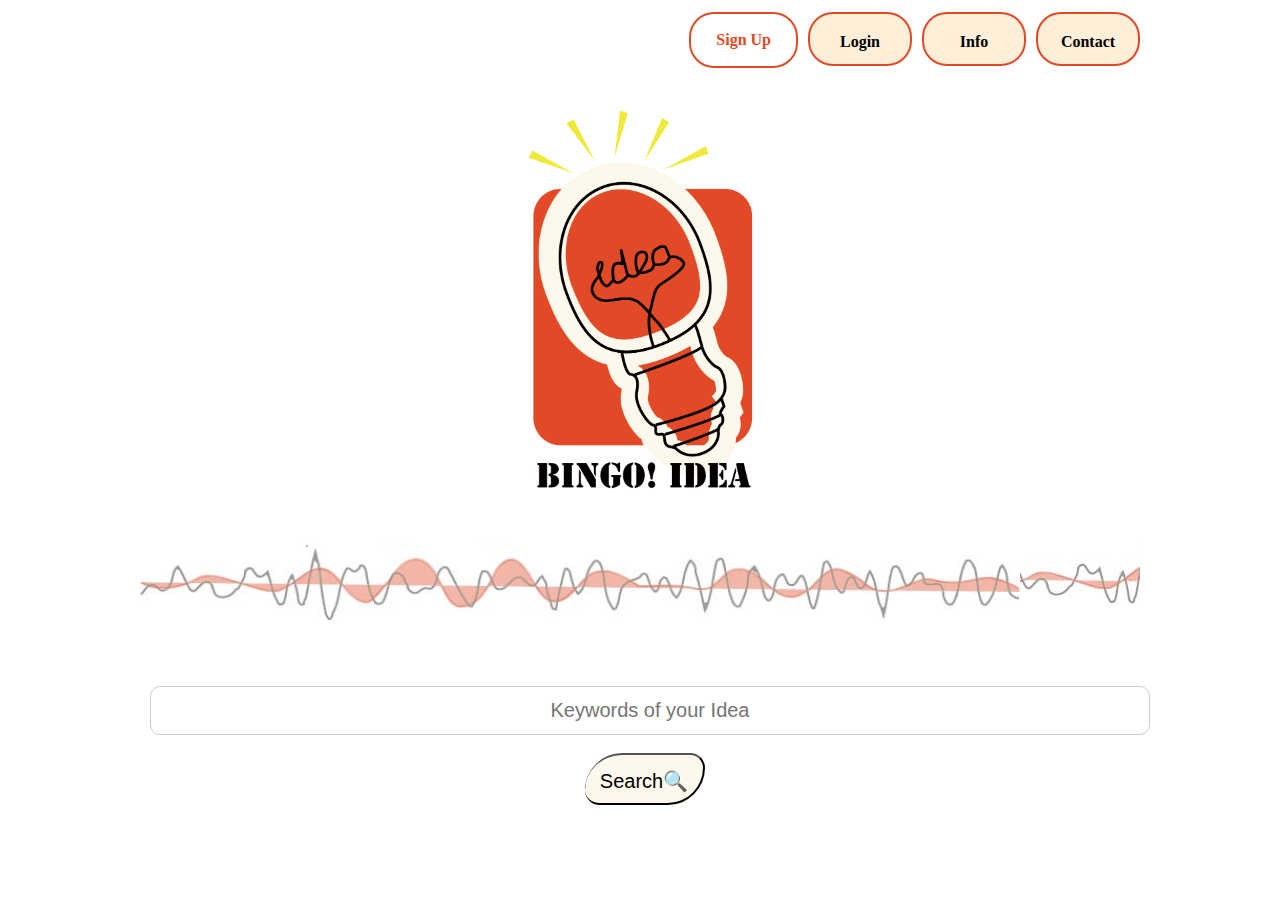
<file: index.html>
<!DOCTYPE HTML>

<html>

<head>
	<meta http-equiv="Content-Type" content="text/html; charset=UTF-8" />
	<title>Bingo!Idea</title>
	<link rel="stylesheet" type="text/css" href="css/style.css">
	<link rel="stylesheet" href="css/search-box.css">
	<!--<script src="https://ajax.googleapis.com/ajax/libs/jquery/3.2.1/jquery.min.js"></script>-->
	<!-- <script type="text/javascript" src="js/popup.js"></script> -->
</head>

<body>

<div id="menu">
<div class="menuset">
<ul>
<li><a href="contact.html">Contact </a></li>
<li><a href="info.html">Info</a></li>
<li><a href="Login.html">Login</a></li>
<button class="click2" onclick="document.getElementById('id01').style.display='block'" style="width:auto;">Sign Up</button>
</div>

<div id="id01" class="modal">
  <span onclick="document.getElementById('id01').style.display='none'" class="close" title="Close Modal">×</span>
  <form class="modal-content animate" action="/action_page.php">
    <div class="container">
      <label><b>Email</b></label>
      <input type="text" placeholder="Enter Email" name="email" required>

      <label><b>Password</b></label>
      <input type="password" placeholder="Enter Password" name="psw" required>

      <label><b>Repeat Password</b></label>
      <input type="password" placeholder="Repeat Password" name="psw-repeat" required>
      <input type="checkbox" checked="checked"> Remember me
      <div class="clearfix">
        <button class="click2" type="button" onclick="document.getElementById('id01').style.display='none'" class="cancelbtn">Cancel</button>
        <button class="click2" type="submit" class="signupbtn"><a href="Login.html">Sign Up</a></button>
      </div>
    </div>
  </form>
</div>
</ul>
</div>

<div id="img1"><img src="img/logo.png" style="width:344px;height:463px;"></div>
<div id="img2"><img src="img/wVE.jpg" style="width:880px;height:73px;"></div>

<div class="search-box" style="margin-left: 10px;">
	<input type="text" class="search-input" id="keywords" style="width: 200%;" placeholder="Keywords of your Idea">
	<button class="search-button"><a href="unlogsearch.html"> Search&#128269 </a> </button>
	</div>
</body>


</html>
</file>
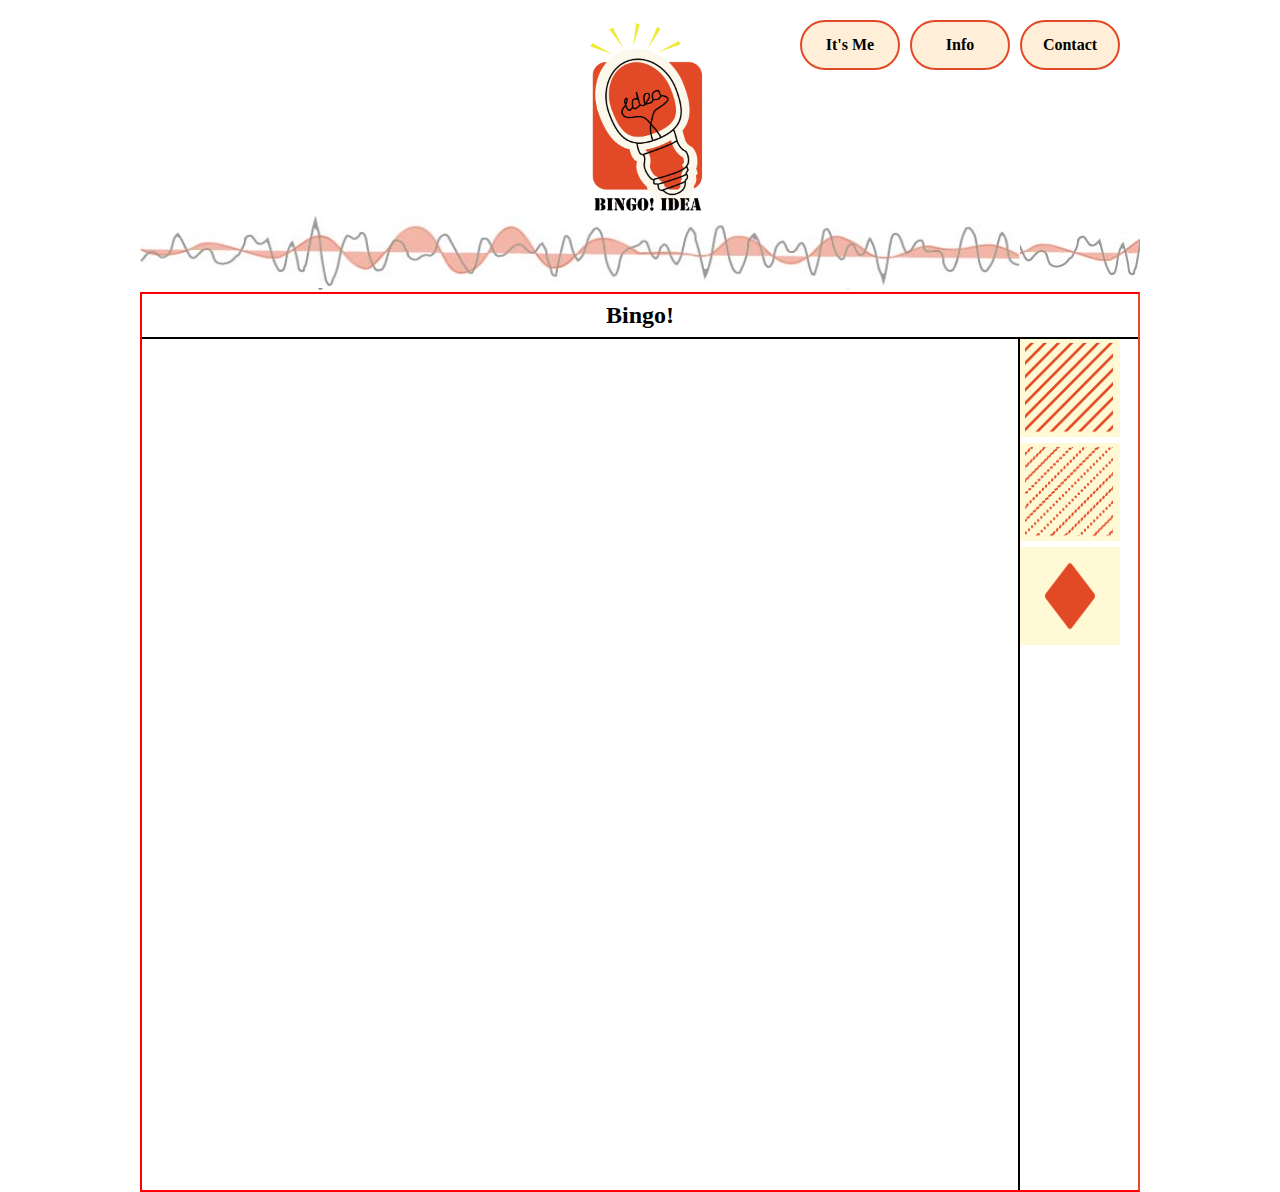
<file: hit.html>
<!DOCTYPE HTML>

<html>

<head>
  <title>Bingo!Idea</title>
  <link rel="stylesheet" type="text/css" href="css/drag.css">
  <script src="js/hit.js"></script>
</head>


<header>

<div id="menu">
<div class="menuset">
<ul>
<li><a href="contact.html">Contact </a></li>
<li><a href="info.html">Info</a></li>
<li><a href="portfolio.html">It's Me</a></li>
</div>

</header>

<body>

<div id="img1"><a href="index.html"><img src="img/logo.png" style="width:172px;height:232px;"></a></div>
<div id="img2"><img src="img/wVE.jpg" style="width:880px;height:73px;"></div>

<div class="mainrow">

<div><h2>Bingo!</h2></div>
  <div class="imgworld">
  <section id="rightbox">
    <img id="trytry" src="img/e1.jpg" style="width:100px;height:100px;">
    <img id="trytry" src="img/e2.jpg" style="width:100px;height:100px;">
    <img id="trytry" src="img/e3.jpg" style="width:100px;height:100px;">
    </div>
    </section>

  <section id="leftbox">          
  </section>
  <section id="leftbox2">          
  </section>
    <section id="leftbox3">          
  </section>
    <section id="leftbox4">          
  </section>
    <section id="leftbox5">          
  </section>
      <section id="leftbox6">          
  </section>
    </section>
      <section id="leftbox7">          
  </section>
    </section>
      <section id="leftbox8">          
  </section>
    </section>
      <section id="leftbox9">          
  </section>
      <section id="leftbox10">          
  </section>
        <section id="leftbox11">          
  </section>
        <section id="leftbox12">          
  </section>
        <section id="leftbox13">          
  </section>
          <section id="leftbox14">          
  </section>
          <section id="leftbox15">          
  </section>
          <section id="leftbox16">          
  </section>
</div>

</div>

</body>

</html>
</file>
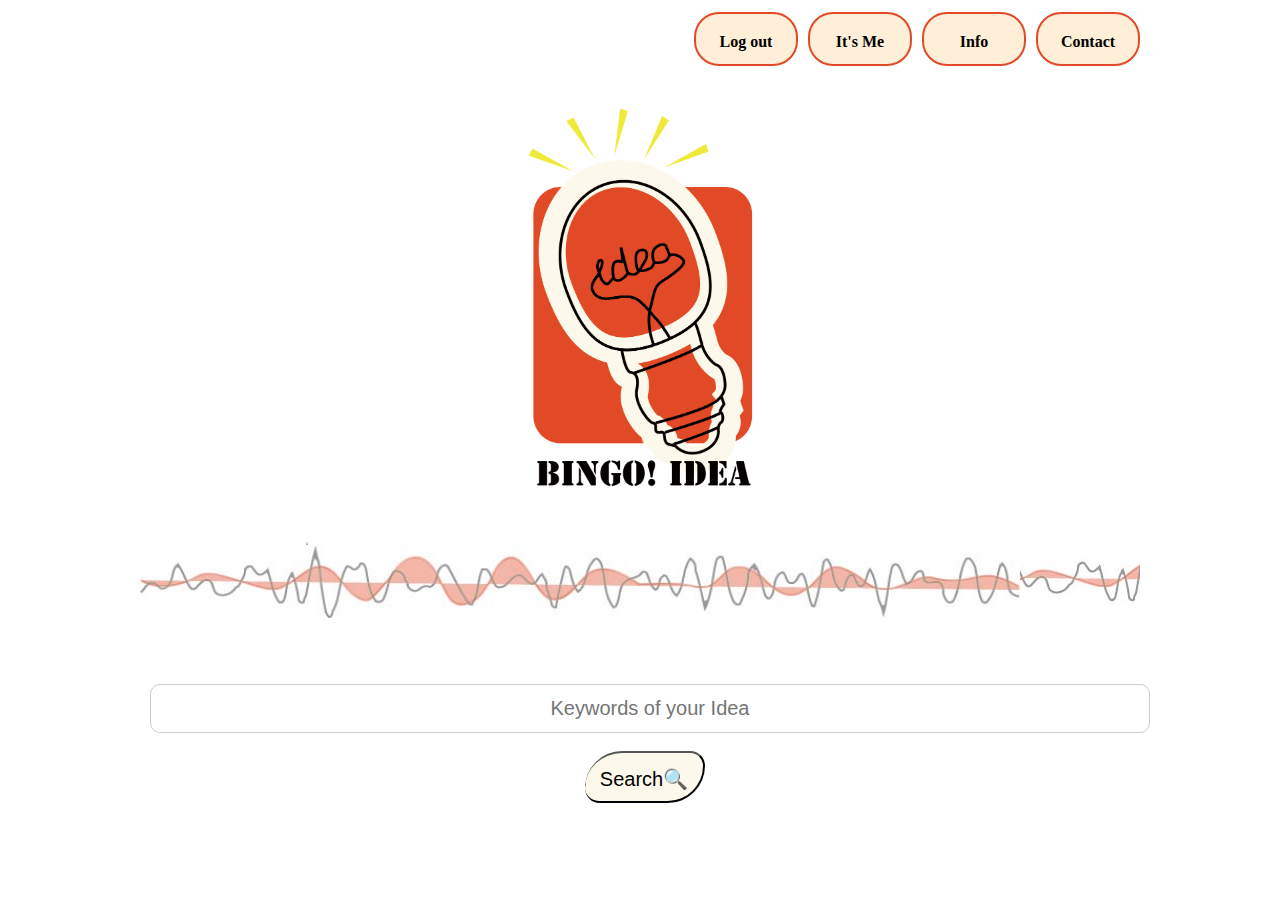
<file: Home.html>
<!DOCTYPE HTML>

<html>

<head>
	<meta http-equiv="Content-Type" content="text/html; charset=UTF-8" />
	<title>Bingo!Idea</title>
	<link rel="stylesheet" type="text/css" href="css/home.css">
	<link rel="stylesheet" href="css/search-box.css">
	<!--<script src="https://ajax.googleapis.com/ajax/libs/jquery/3.2.1/jquery.min.js"></script>-->
	<!-- <script type="text/javascript" src="js/popup.js"></script> -->
</head>

<body>

<div id="menu">
<div class="menuset">
<ul>
<li><a href="contact.html">Contact </a></li>
<li><a href="info.html">Info</a></li>
<li><a href="portfolio.html">It's Me</a></li>
<li><a href="index.html">Log out</a></li>
</div>

<div id="id01" class="modal">
  <span onclick="document.getElementById('id01').style.display='none'" class="close" title="Close Modal">×</span>
  <form class="modal-content animate" action="/action_page.php">
    <div class="container">
      <label><b>Email</b></label>
      <input type="text" placeholder="Enter Email" name="email" required>

      <label><b>Password</b></label>
      <input type="password" placeholder="Enter Password" name="psw" required>

      <label><b>Repeat Password</b></label>
      <input type="password" placeholder="Repeat Password" name="psw-repeat" required>
      <input type="checkbox" checked="checked"> Remember me
      <div class="clearfix">
        <button class="click2" type="button" onclick="document.getElementById('id01').style.display='none'" class="cancelbtn">Cancel</button>
        <button class="click2" type="submit" class="signupbtn"><a href="Login.html">Sign Up</a></button>
      </div>
    </div>
  </form>
</div>
</ul>
</div>

<div id="img1"><img src="img/logo.png" style="width:344px;height:463px;"></div>
<div id="img2"><img src="img/wVE.jpg" style="width:880px;height:73px;"></div>

<div class="search-box" style="margin-left: 10px;">
	<input type="text" class="search-input" id="keywords" style="width: 200%;" placeholder="Keywords of your Idea">
	<button class="search-button"><a href="search.html"> Search&#128269 </a> </button>
	</div>
</body>


</html>
</file>
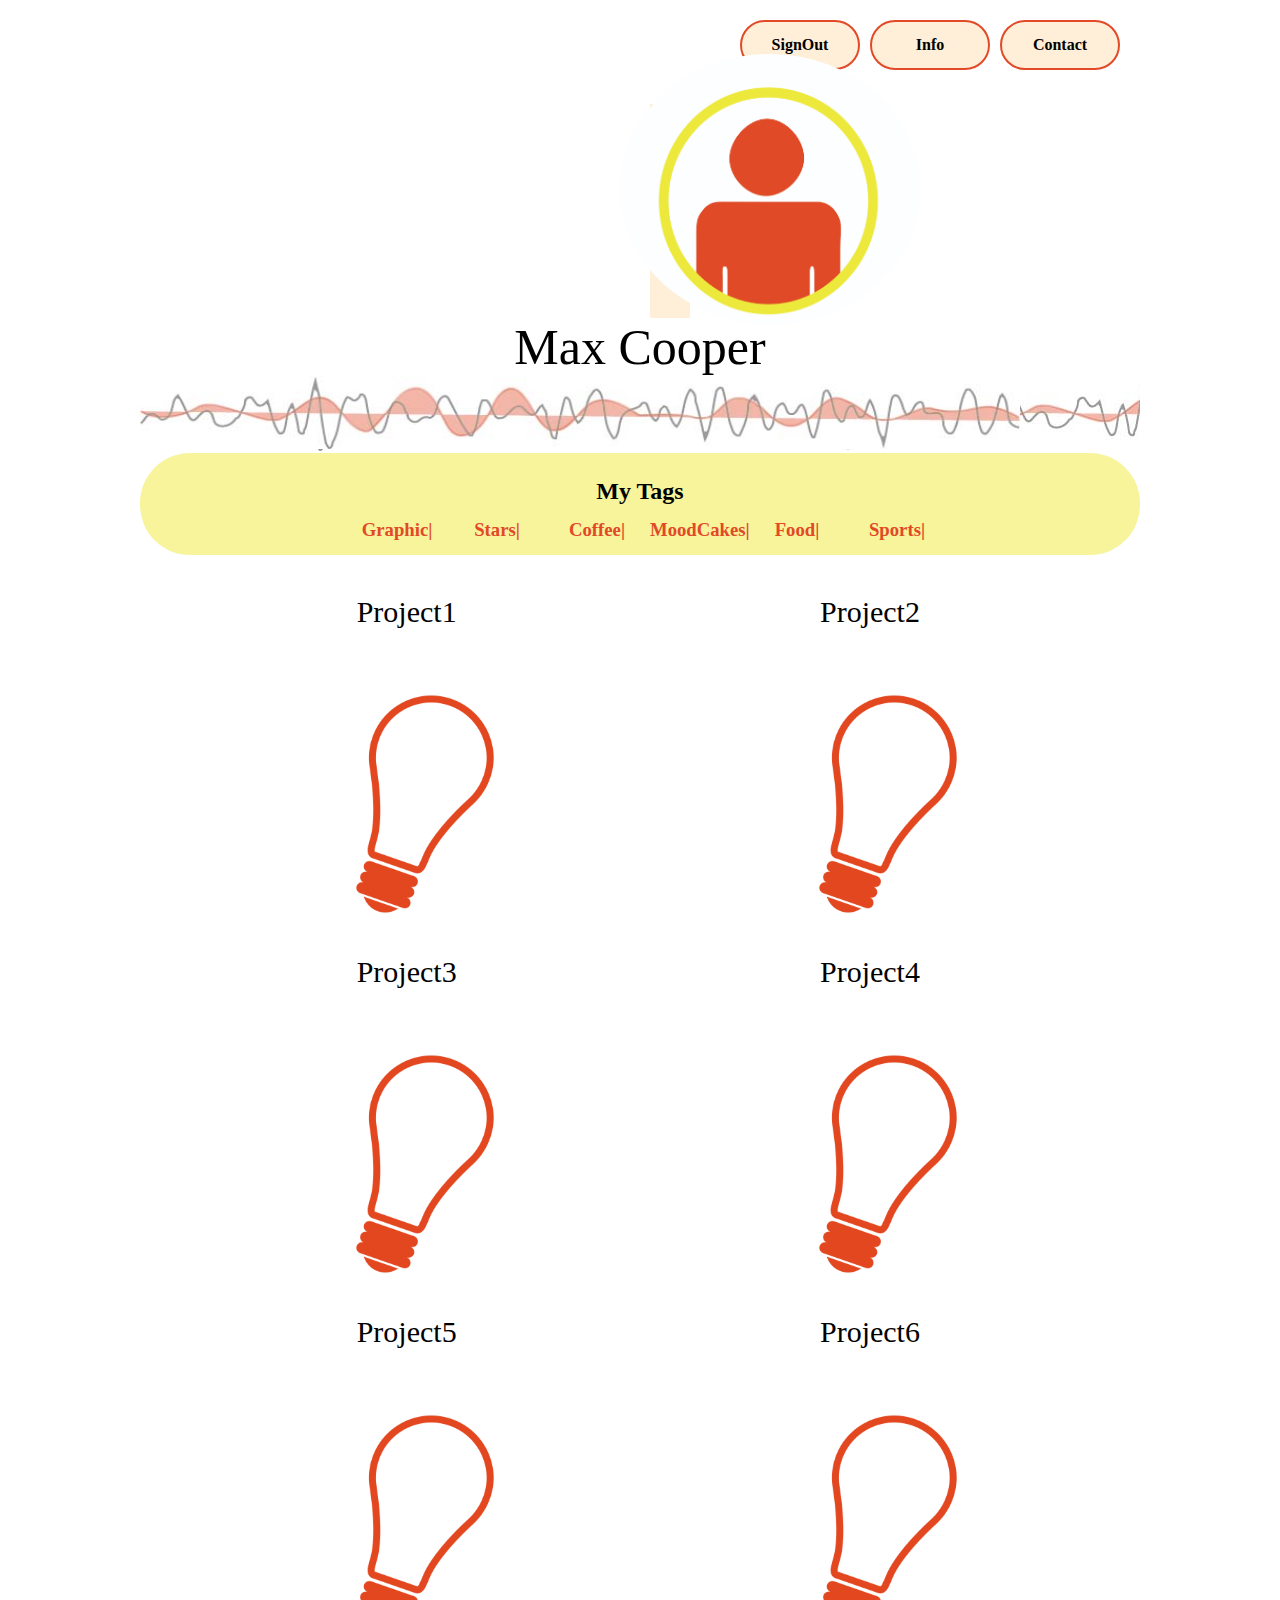
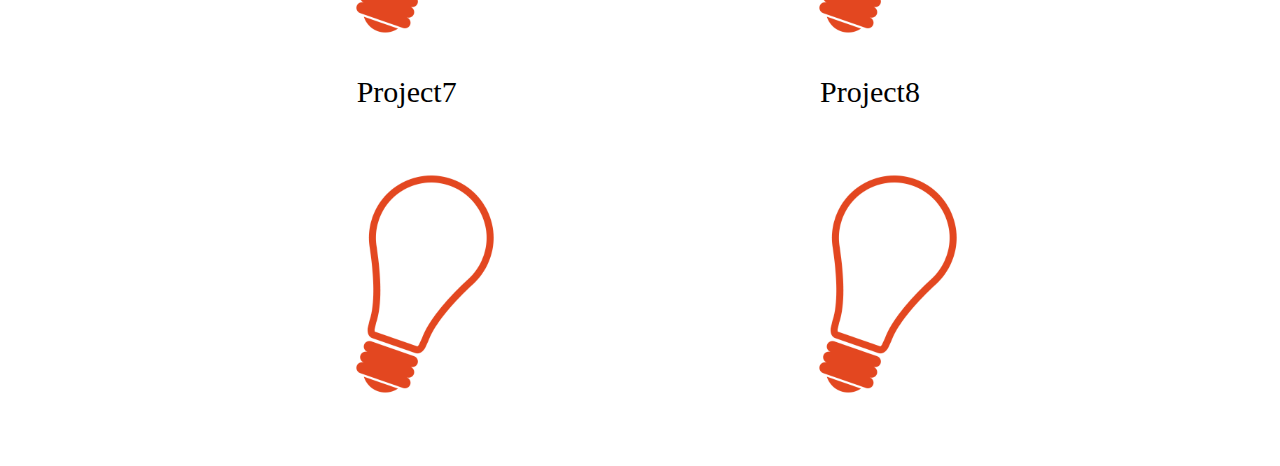
<file: portfolio.html>
<!DOCTYPE HTML>

<html>

<head>
  <meta http-equiv="Content-Type" content="text/html; charset=UTF-8" />
  <title>Bingo! It's ME.</title>
  <link rel="stylesheet" type="text/css" href="css/folio.css">
</head>

<header>

<div id="menu">
<div class="menuset">
<ul>
<li><a href="contact.html">Contact </a></li>
<li><a href="info.html">Info</a></li>
<li><a href="index.html">SignOut</a></li>
</div>

</header>

<body>

<form action="/action_page.php">
<div class="color"><h5>
 <a href="Home.html"> <div class="imgcontainer">
<img src="img/avatar.jpg" style="width:300px;height:270px;" alt="Avatar" class="avatar">
  </div></a>
  </h5>
  </div>
</form>
<div class="intro"> <p>Max Cooper</p></div>
<div id="img2"><img src="img/wVE.jpg" style="width:880px;height:73px;"></div>


<div class="header">
  <h2>My Tags</h2>
  <h3>
  <a href="search.html" class="Graphic" style="background-color: white; float: left; text-align: center; background-color:rgba(239,234,58,0); color: #e24926; padding-right: 6px;">Graphic| </a>  
  <a href="search.html" class="Stars" style="background-color: white; float: left; text-align: center; background-color:rgba(239,234,58,0); color: #e24926; padding-right: 6px;">Stars| </a>  
  <a href="search.html" class="Coffee" style="background-color: white; float: left; text-align: center; background-color:rgba(239,234,58,0); color: #e24926; padding-right: 6px;">Coffee| </a>
  <a href="search.html" style="background-color: white; float: left; text-align: center; background-color:rgba(239,234,58,0); color: #e24926; padding-right: 6px;">MoodCakes| </a>  
  <a href="search.html" style="background-color: white; float: left; text-align: center; background-color:rgba(239,234,58,0); color: #e24926; padding-right: 6px;">Food| </a>  
  <a href="search.html" style="float: left; text-align: center; background-color:rgba(239,234,58,0); color: #e24926; padding-right: 6px;">Sports| </a>
  </h3>
</div>

<div class="row">
  <div class="column">Project1<img src="img/ideab.png" style="widows: 350px; height:350px ;"></div>
  <div class="column">Project2<img src="img/ideab.png" style="widows: 350px; height:350px ;"> </div>
  <div class="column">Project3<img src="img/ideab.png" style="widows: 350px; height:350px ;">
  </div>
  <div class="column">Project4<img src="img/ideab.png" style="widows: 350px; height:350px ;">
  </div>
  <div class="column">Project5<img src="img/ideab.png" style="widows: 350px; height:350px ;">
  </div>
  <div class="column">Project6<img src="img/ideab.png" style="widows: 350px; height:350px ;">
  </div>
  <div class="column">Project7<img src="img/ideab.png" style="widows: 350px; height:350px ;">
  </div>
    <div class="column">Project8<img src="img/ideab.png" style="widows: 350px; height:350px ;">
  </div>
</div>

</body>


</html>
</file>
<file: css/style.css>
* {
    max-width: 1000px;
    margin: auto;
    margin-top: 4px;
}

form {
    text-align: center;
    background-color: white;
    margin: 0 150px 0 150px;
    }

header{
	text-align: center;
	font-family: "Times New Roman", Times, serif;
	font-size: 200%;
}

.meneset{
    background-color:red;
}

#img1{
 	text-align: center;
    display: block;
    margin:auto;

}

#img2{
    display: block;
    background-repeat: repeat-x;
    background-image:url(../img/wVE.jpg);
    padding-bottom: 50px;
}

ul{
    list-style-type: none;
    margin: 0;
    padding: 0;
    overflow: hidden;
    background-color: white;
}

li{
    float: right;
    margin-left: 10px;
    font-weight: 900;
    cursor: pointer;
    background-color: #ffefd9;
    border-radius: 25px;
    border: 2px solid #e24926;
    text-align: center;
    height: 50px;
    width: 100px;
    text-align: center;
}

li a {
    padding:15px;
    display: block;
    color: black;
    text-align: center;
    text-decoration: none;
   /* background-color: #ffc0b1;
    /*border: 2px solid black;
    width: 100px;*/
    border-radius: 25px;
}


a{
        display: block;
    color: black;
    text-align: center;
    text-decoration: none;
}


input[type=text], input[type=password] {
    width: 100%;
    padding: 12px 20px;
    margin: 8px 0;
    display: inline-block;
    border: 1px solid #ccc;
    box-sizing: border-box;
}

/* Set a style for all buttons */
.click2 {
    font-size: 100%;
    display: inline-block;
    float: right;
    font-family: "Times New Roman", Times, serif;
    font-weight: 900;
    cursor: pointer;
    color: #e24926;
    text-align: center;
    background-color: white;
    border: 2px solid #e24926;
    border-radius: 25px;
    padding: 17px 25px;
    margin-left: 20px;

}

/* Extra styles for the cancel button */
.cancelbtn {
    padding: 14px 20px;
    background-color: #f44336;
}

/* Float cancel and signup buttons and add an equal width */
.cancelbtn,.signupbtn {float:left;width:50%}

/* Add padding to container elements */
.container {
    padding: 16px;
}

/* The Modal (background) */
.modal {
    display: none; /* Hidden by default */
    position: fixed; /* Stay in place */
    z-index: 1; /* Sit on top */
    left: 160px;
    overflow: auto; /* Enable scroll if needed */
    background-color: rgba(255,239,217,0.6); /* Black w/ opacity */
    padding:150px;
    text-align: center;
    margin: 0 150px 0 150px;
}

/* Modal Content/Box */
.modal-content {
    background-color: #fefefe;
    margin: 5% auto 15% auto; /* 5% from the top, 15% from the bottom and centered */
    border: 1px solid #888;
    width: 40%; /* Could be more or less, depending on screen size */
}

/* The Close Button (x) */
.close {
    position: absolute;
    right: 35px;
    top: 15px;
    color: #000;
    font-size: 40px;
    font-weight: bold;
}

.close:hover,
.close:focus {
    color: red;
    cursor: pointer;
}

/* Clear floats */
.clearfix::after {
    content: "";
    clear: both;
    display: table;
}

/* Change styles for cancel button and signup button on extra small screens */
@media screen and (max-width: 300px) {
    .cancelbtn, .signupbtn {
       width: 100%;
    }
}
</file>
<file: css/search-box.css>
.search-box{
	display: :inline-flex;
	font-size:20px;
	margin-left: 400px;
	margin-right: 400px;
	text-align: center;

}

.search-input{
	font-size: inherit;
	border: 10px soild black;
	border-radius: 0.5em 0.5em 0.5em 0.5em;
	padding: 40px 40px;
	text-align: center;
}

.search-input: hover,.search-input:focus{
	border-color: black;

}

.search-button{
	font-size: inherit;
	border-radius: 25em 10em 25em 10em;
	background-color: #fcf9ec;
	border-left: 0;
	padding: 0.5em 0.75em;
	cursor: pointer;
	margin-top: 10px;
	margin-left:400px;

}

.search-button:hover, .search-button:focus {
	border-color: black;
	background-color: #e24926;
}
</file>
<file: css/drag.css>
#leftbox{
    float: left;
    width: 200px;
    height: 200px;
    margin:5px;
    border:3px solid white;
    text-align: center;
}

#leftbox2{
    float: left;
    width: 200px;
    height: 200px;
    margin:5px;
    border:3px solid white;
    text-align: center;
}

#leftbox3{
    float: left;
    width: 200px;
    height: 200px;
    margin:5px;
    border:3px solid white;
    text-align: center;
}

#leftbox4{
    float: left;
    width: 200px;
    height: 200px;
    margin:5px;
    border:3px solid white;
    text-align: center;
}

#leftbox5{
    float: left;
    width: 200px;
    height: 200px;
    margin:5px;
    border:3px solid white;
    text-align: center;
}

#leftbox6{
    float: left;
    width: 200px;
    height: 200px;
    margin:5px;
    border:3px solid white;
    text-align: center;
}

#leftbox7{
    float: left;
    width: 200px;
    height: 200px;
    margin:5px;
    border:3px solid white;
    text-align: center;
}

#leftbox8{
    float: left;
    width: 200px;
    height: 200px;
    margin:5px;
    border:3px solid white;
    text-align: center;
}

#leftbox9{
    float: left;
    width: 200px;
    height: 200px;
    margin:5px;
    border:3px solid white;
    text-align: center;
}

#leftbox10{
    float: left;
    width: 200px;
    height: 200px;
    margin:5px;
    border:3px solid white;
    text-align: center;
}

#leftbox11{
    float: left;
    width: 200px;
    height: 200px;
    margin:5px;
    border:3px solid white;
    text-align: center;
}

#leftbox12{
    float: left;
    width: 200px;
    height: 200px;
    margin:5px;
    border:3px solid white;
    text-align: center;
}



#leftbox13{
    float: left;
    width: 200px;
    height: 200px;
    margin:5px;
    border:3px solid white;
    text-align: center;
}


#leftbox14{
    float: left;
    width: 200px;
    height: 200px;
    margin:5px;
    border:3px solid white;
    text-align: center;
}


#leftbox15{
    float: left;
    width: 200px;
    height: 200px;
    margin:5px;
    border:3px solid white;
    text-align: center;
}


#leftbox16{
    float: left;
    width: 200px;
    height: 200px;
    margin:5px;
    border:3px solid white;
    text-align: center;
}



#rightbox{
    float: right;
    width: 120px;
    height: 851px;
    border-left:2px solid black;
}

#img1{
    display: block;
    margin:auto;
    margin-top: -100px;
    margin-left:-50px;

}

#img2{
    display: block;
    background-repeat: repeat-x;
    background-image:url(../img/wVE.jpg);
    margin-top: -25px;
}

.imgworld{

        cursor: pointer;
        float: right;

}

.mainrow{
    border:2px solid red;
    width: initial;
    height:900px;
    display: block;
    border-right: 2px solid #e24926;

}


h2{
    border-bottom: 2px solid black;
    text-align: center;
    padding: 8px;
}


* {
    box-sizing: border-box;
    max-width: 1000px;
    margin: auto;
    background: white;
}

form {
    text-align: center;
    background-color: white;
    margin: 0 150px 0 150px;
    }


ul{
    list-style-type: none;
    overflow: hidden;
    padding: 20px;
    background-color: white;
    cursor: pointer;
}

li{
    float: right;
    margin-left: 10px;
    font-weight: 900;
    cursor: pointer;
    background-color: #ffefd9;
    border-radius: 25px;
    border: 2px solid #e24926;
    height: 50px;
    width: 100px;
    text-align: center;
    cursor: pointer;
}

a{
    display: block;
    color: black;
    text-align: center;
    text-decoration: none;
    width: 60px;
    background: #ffefd9;
    margin-top: 14px;
    cursor: pointer;
}


a{
        display: block;
    color: black;
    text-align: center;
    text-decoration: none;
}

 button {
    background-color: #ffefd9;
    color: black;
    padding: 14px 20px;
    margin-bottom: 20px;
    border-radius: 25px;
    border: none;
    cursor: pointer;
    width: 100%;
    font-size: 150%;
    font-family: "Times New Roman", Times, bold;
}

button:hover {
    opacity: 0.8;
}


img {
    width: 60%;
    padding-bottom: 2px;
}
</file>
<file: css/home.css>
* {
    max-width: 1000px;
    margin: auto;
    margin-top: 4px;
}

form {
    text-align: center;
    background-color: white;
    margin: 0 150px 0 150px;
    }

header{
	text-align: center;
	font-family: "Times New Roman", Times, serif;
	font-size: 200%;
}

.meneset{
    background-color:red;
}

#img1{
 	text-align: center;
    display: block;
    margin:auto;

}

#img2{
    display: block;
    background-repeat: repeat-x;
    background-image:url(../img/wVE.jpg);
    padding-bottom: 50px;
}

ul{
    list-style-type: none;
    margin: 0;
    padding: 0;
    overflow: hidden;
    background-color: white;
}

li{
    float: right;
    margin-left: 10px;
    font-weight: 900;
    cursor: pointer;
    background-color: #ffefd9;
    border-radius: 25px;
    border: 2px solid #e24926;
    text-align: center;
    height: 50px;
    width: 100px;
    text-align: center;
}

li a {
    padding:15px;
    display: block;
    color: black;
    text-align: center;
    text-decoration: none;
   /* background-color: #ffc0b1;
    /*border: 2px solid black;
    width: 100px;*/
    border-radius: 25px;
}


a{
        display: block;
    color: black;
    text-align: center;
    text-decoration: none;
}


input[type=text], input[type=password] {
    width: 100%;
    padding: 12px 20px;
    margin: 8px 0;
    display: inline-block;
    border: 1px solid #ccc;
    box-sizing: border-box;
}

/* Set a style for all buttons */
.click2 {
    font-size: 100%;
    display: inline-block;
    float: right;
    font-family: "Times New Roman", Times, serif;
    font-weight: 900;
    cursor: pointer;
    color: #e24926;
    text-align: center;
    background-color: white;
    border: 2px solid #e24926;
    border-radius: 25px;
    padding: 17px 25px;
    margin-left: 20px;

}

/* Extra styles for the cancel button */
.cancelbtn {
    padding: 14px 20px;
    background-color: #f44336;
}

/* Float cancel and signup buttons and add an equal width */
.cancelbtn,.signupbtn {float:left;width:50%}

/* Add padding to container elements */
.container {
    padding: 16px;
}

/* The Modal (background) */
.modal {
    display: none; /* Hidden by default */
    position: fixed; /* Stay in place */
    z-index: 1; /* Sit on top */
    left: 160px;
    overflow: auto; /* Enable scroll if needed */
    background-color: rgba(255,239,217,0.6); /* Black w/ opacity */
    padding:150px;
    text-align: center;
    margin: 0 150px 0 150px;
}

/* Modal Content/Box */
.modal-content {
    background-color: #fefefe;
    margin: 5% auto 15% auto; /* 5% from the top, 15% from the bottom and centered */
    border: 1px solid #888;
    width: 40%; /* Could be more or less, depending on screen size */
}

/* The Close Button (x) */
.close {
    position: absolute;
    right: 35px;
    top: 15px;
    color: #000;
    font-size: 40px;
    font-weight: bold;
}

.close:hover,
.close:focus {
    color: red;
    cursor: pointer;
}

/* Clear floats */
.clearfix::after {
    content: "";
    clear: both;
    display: table;
}

/* Change styles for cancel button and signup button on extra small screens */
@media screen and (max-width: 300px) {
    .cancelbtn, .signupbtn {
       width: 100%;
    }
}
</file>
<file: css/folio.css>
* {
    box-sizing: border-box;
    max-width: 1000px;
    margin: auto;
    background: white;
}

.meneset{
    background-color:red;
    padding: 20px;

}

p{
margin-bottom: 0;
margin-top: -40px;
}

body {
    background: white;
}

form{
    background-color: white;
}

.color{
    background: white
}

.intro{
    font-size: 50px;
    text-align: center;
    font-family: "Times New Roman", Times, serif;
}

ul{
    list-style-type: none;
    overflow: hidden;
    padding: 20px;
    background-color: white;
    cursor: pointer;
}

li{
    float: right;
    margin-left: 10px;
    font-weight: 900;
    cursor: pointer;
    background-color: #ffefd9;
    border-radius: 25px;
    border: 2px solid #e24926;
    height: 50px;
    width: 120px;
    text-align: center;
    cursor: pointer;
}

a{
    display: block;
    color: black;
    text-align: center;
    text-decoration: none;
    width: 100px;
    background: #ffefd9;
    margin-top: 14px;
    cursor: pointer;
}

#img2{
    display: block;
    background-repeat: repeat-x;
    background-image:url(../img/wVE.jpg);
}

/* Style the header */
.header {
    background-color: rgba(239,234,58,0.5);
    padding: 50px;
    text-align: center;
    border-radius: 50px;
}

h2{
       margin-top:-25px;
       background-color: rgba(239,234,58,0);
}
 
h3{
    padding-left: 160px;
}

.imgcontainer{
    text-align: center;
    background-color: white;
    padding: 30px;
    margin-right:170px;

}

.avatar {
    margin-top: -80px;
    background-color: white;
    border-radius: 100%;

}
/* Create three equal columns that floats next to each other */
.column {
    float: left;
    width: 33.33%;
    padding: 10px;
    height: 300px; /* Should be removed. Only for demonstration */
    margin:30px;
    text-align: center;
    margin-left:100px;
     font-family: "Times New Roman", Times, serif;
      font-size: 30px;
}

/* Clear floats after the columns */
.row:after {
    content: "";
    display: table;
    clear: both;
}

/* Style the footer */
.footer {
    background-color: #f1f1f1;
    padding: 10px;
    text-align: center;
}

/* Responsive layout - makes the three columns stack on top of each other instead of next to each other */
@media (max-width: 600px) {
    .column {
        width: 100%;
    }
}
</file>
